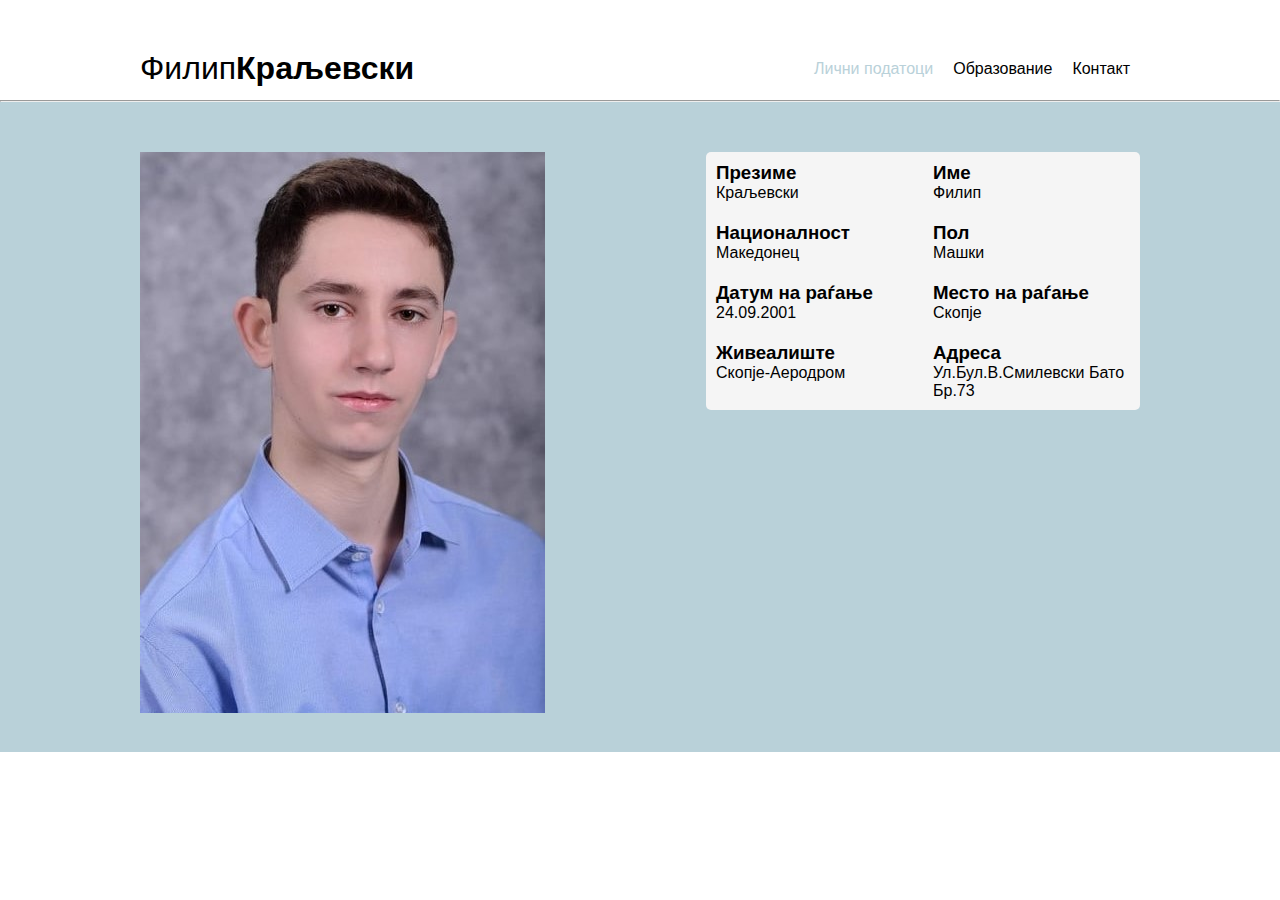
<file: index.html>
<!DOCTYPE html>
<html lang="en">
<head>
    <meta charset="UTF-8">
    <title>Лични податоци</title>
    <link rel="stylesheet" href="style.css">
</head>
<body>
<div id="header">
    <div class="text">
        <div id="welcome">
            <h1><span>Филип</span>Краљевски</h1>
        </div>
        <ul>
            <li><a class="one" href="index.html">Лични податоци</a></li>
            <li><a href="obrazovanie.html">Образование</a></li>
            <li><a href="kontakt.html">Контакт</a></li>
        </ul>
    </div>
</div>
<hr>
<div id="body">
    <div class="info">
        <div id="picture">

        </div>
        <div class="data">
            <ul>
                <li>
                    <h3>Презиме</h3>
                    <p>Краљевски</p>
                </li>
                <li>
                    <h3>Име</h3>
                    <p>Филип</p>
                </li>
                <li>
                    <h3>Националност</h3>
                    <p>Македонец</p>
                </li>
                <li>
                    <h3>Пол</h3>
                    <p>Машки</p>
                </li>
                <li>
                    <h3>Датум на раѓање</h3>
                    <p>24.09.2001</p>
                </li>
                <li>
                    <h3>Место на раѓање</h3>
                    <p>Скопје</p>
                </li>
                <li>
                    <h3>Живеалиште</h3>
                    <p>Скопје-Аеродром</p>
                </li>
                <li>
                    <h3>Адреса</h3>
                    <p>Ул.Бул.В.Смилевски Бато Бр.73</p>
                </li>
            </ul>
        </div>
    </div>
</div>
</body>
</html>
</file>
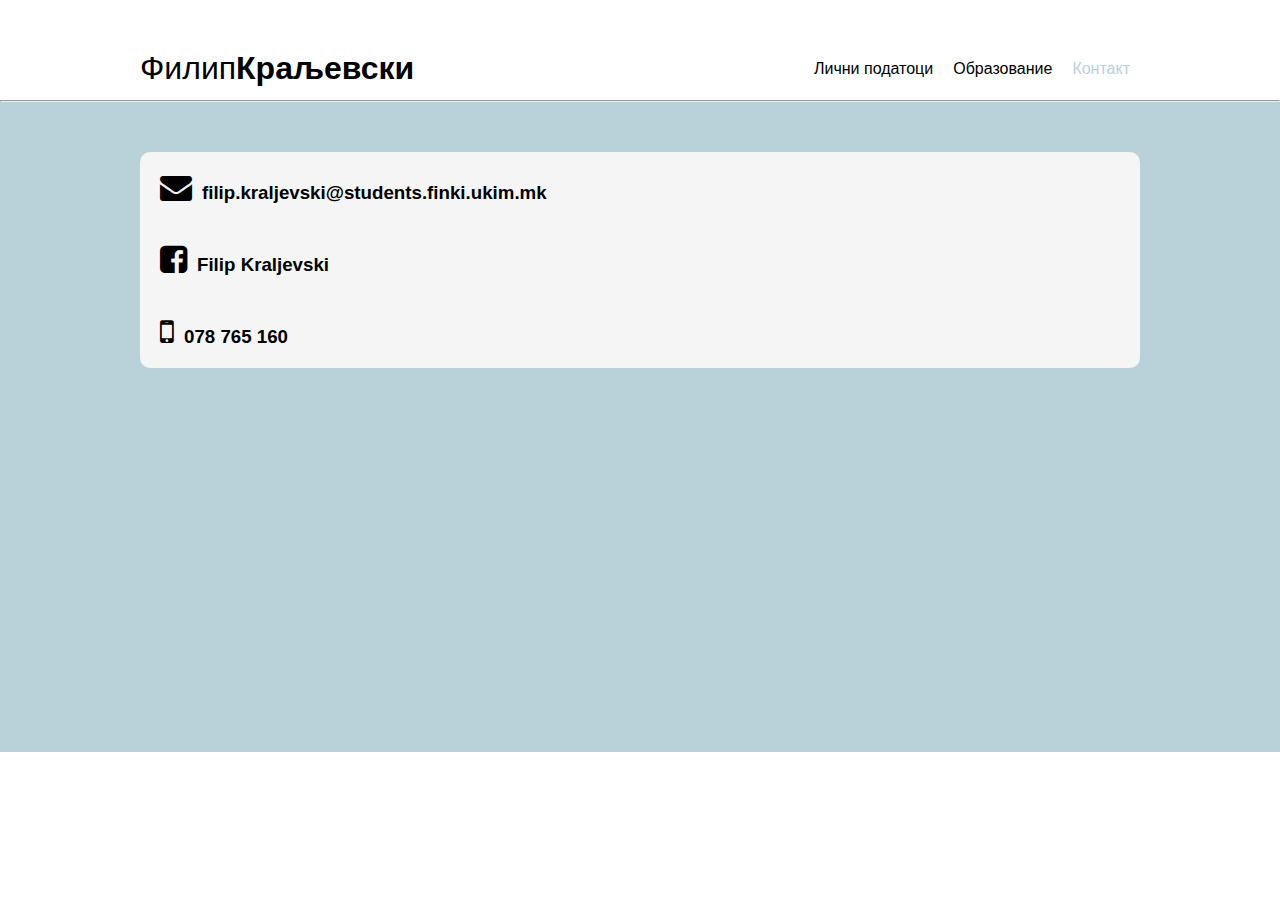
<file: kontakt.html>
<!DOCTYPE html>
<html lang="en">
<head>
    <meta charset="UTF-8">
    <title>Контакт</title>
    <link rel="stylesheet" href="style.css">
    <link rel="stylesheet" href="https://cdnjs.cloudflare.com/ajax/libs/font-awesome/4.7.0/css/font-awesome.min.css">
</head>
<body>
<div id="header">
    <div class="text">
        <div id="welcome">
            <h1><span>Филип</span>Краљевски</h1>
        </div>
        <ul>
            <li><a href="index.html">Лични податоци</a></li>
            <li><a href="obrazovanie.html">Образование</a></li>
            <li><a class="one" href="kontakt.html">Контакт</a></li>
        </ul>
    </div>
</div>
<hr>
<div id="footer">
    <div id="contact">
        <div class="data">
            <ul>
                <li><i class="fa fa-envelope fa-2x" aria-hidden="true"></i><h3>filip.kraljevski@students.finki.ukim.mk</h3></li>
                <li><i class="fa fa-facebook-square fa-2x" aria-hidden="true"></i><h3>Filip Kraljevski</h3></li>
                <li><i class="fa fa-mobile fa-2x" aria-hidden="true"></i><h3>078 765 160</h3></li>
            </ul>
        </div>
    </div>
</div>
</body>
</html>
</file>
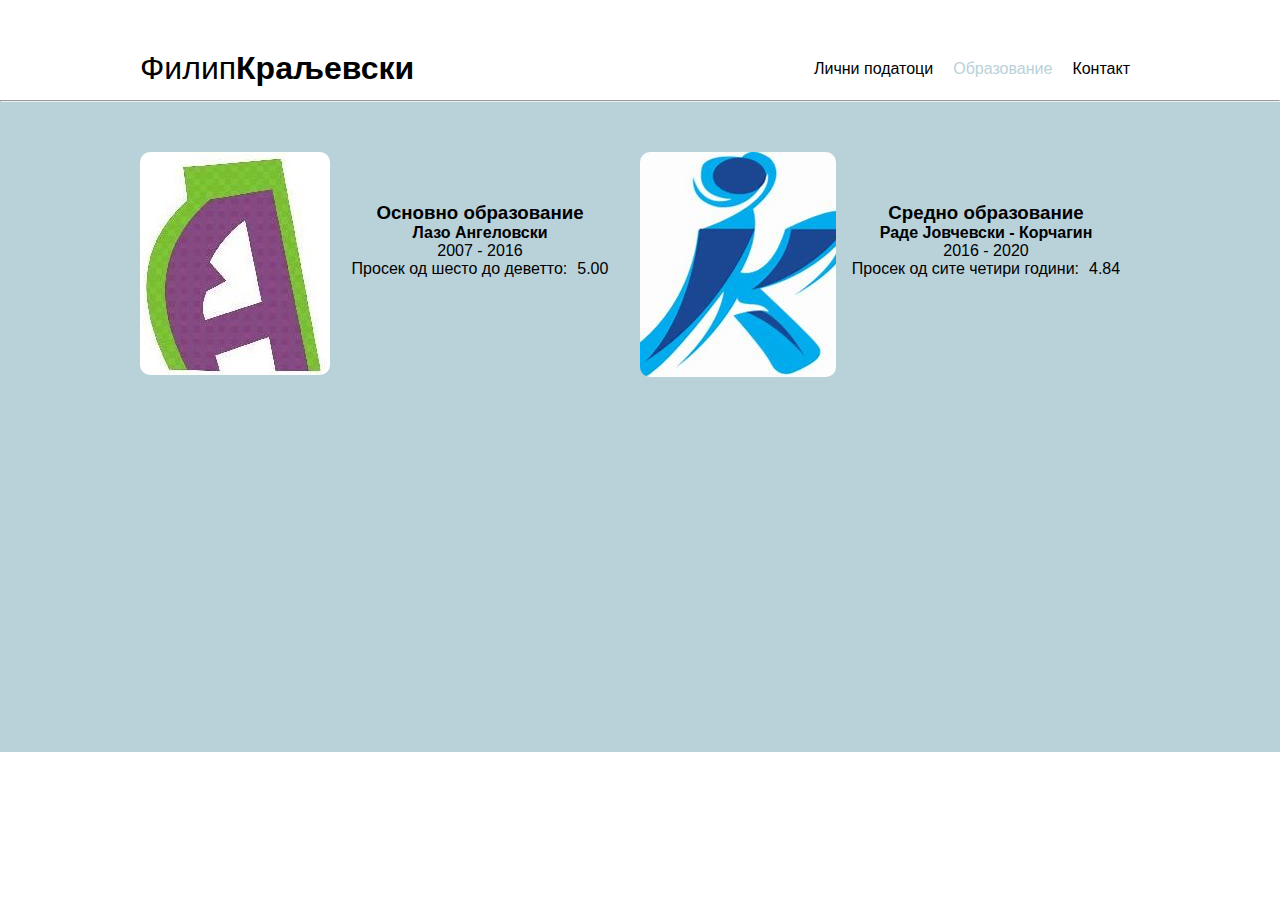
<file: obrazovanie.html>
<!DOCTYPE html>
<html lang="en">
<head>
    <meta charset="UTF-8">
    <title>Образование</title>
    <link rel="stylesheet" href="style.css">
</head>
<body>
<div id="header">
    <div class="text">
        <div id="welcome">
            <h1><span>Филип</span>Краљевски</h1>
        </div>
        <ul>
            <li><a href="index.html">Лични податоци</a></li>
            <li><a class="one" href="obrazovanie.html">Образование</a></li>
            <li><a href="kontakt.html">Контакт</a></li>
        </ul>
    </div>
</div>
<hr>
<div id="body">
    <div class="education">
        <div id="elementary">
            <a id="one" href="http://oulazoangelovski.com.mk/" target="_blank"></a>
            <div class="data">
                <h3>Основно образование</h3>
                <h4>Лазо Ангеловски</h4>
                <p>2007 - 2016</p>
                <p>Просек од шесто до деветто:<span>5.00</span></p>
            </div>
        </div>
        <div id="high">
            <a id="two" href="https://rjk.edu.mk/" target="_blank"></a>
            <div class="data">
                <h3>Средно образование</h3>
                <h4>Раде Јовчевски - Корчагин</h4>
                <p>2016 - 2020</p>
                <p>Просек од сите четири години:<span>4.84</span></p>
            </div>
        </div>
    </div>
</div>
</body>
</html>
</file>
<file: style.css>
*{
    margin: 0;
    padding: 0;
    box-sizing: border-box;
}
body{
    font-family: sans-serif;
}
a{
    text-decoration: none;
    color: black;
}
hr{
    clear: both;
}
#header{
    margin-bottom: 50px;
}
#header .text{
    width: 1000px;
    margin: auto;
    padding-top: 50px;
}
#welcome {
    display: inline-block;
    float: left;
}
#welcome h1 span{
    font-weight: lighter;
}
#header .text ul{
    list-style-type: none;
    float: right;
}
#header .text ul li{
    float: left;
    margin: 10px;
}
#header .text ul li .one{
    color: #b9d1d9;
}
#body{
    clear: both;
    background: #b9d1d9;
    height: 650px;
}
#body .info{
    width: 1000px;
    margin: auto;
    padding-top: 50px;
}
#picture{
    background: url("Filip Kraljevski matura 1.jpg");
    width: 405px;
    height: 561px;
    display: inline-block;
}
#body .info .data{
    display: inline-block;
    float: right;
    background: #f5f5f5;
    border-radius: 5px;
}
#body .info .data ul{
    list-style-type: none;
    display: grid;
    grid-template-columns: 50% 50%;
}
#body .info .data ul li{
    margin: 10px;
}
#body .education{
    width: 1000px;
    margin: auto;
    padding-top: 50px;
}
#elementary{
    float: left;
    width: 500px;
}
#one{
    display: inline-block;
    background: url("lazo.jpg");
    width: 190px;
    height: 223px;
    border-radius: 10px;
    float: left;
}
#elementary .data{
    text-align: center;
    margin-top: 50px;
    width: 300px;
    float: left;
}
#elementary .data p span{
    margin-left: 10px;
}
#high{
    float: left;
    width: 500px;
}
#two{
    display: inline-block;
    background: url("korcagin.jpg");
    width: 196px;
    height: 225px;
    border-radius: 10px;
    float: left;
}
#high .data{
    text-align: center;
    margin-top: 50px;
    width: 300px;
    float: left;
}
#high .data p span{
    margin-left: 10px;
}
#footer{
    clear: both;
    background: #b9d1d9;
    height: 650px;
}
#contact{
    width: 1000px;
    margin: auto;
    padding-top: 50px;
}
#contact .data{
    background: #f5f5f5;
    border-radius: 10px;
}
#contact .data ul{
    list-style-type: none;
}
#contact .data ul li{
    padding: 20px;
}
#contact .data li h3{
    display: inline-block;
    margin-left: 10px;
}
</file>
